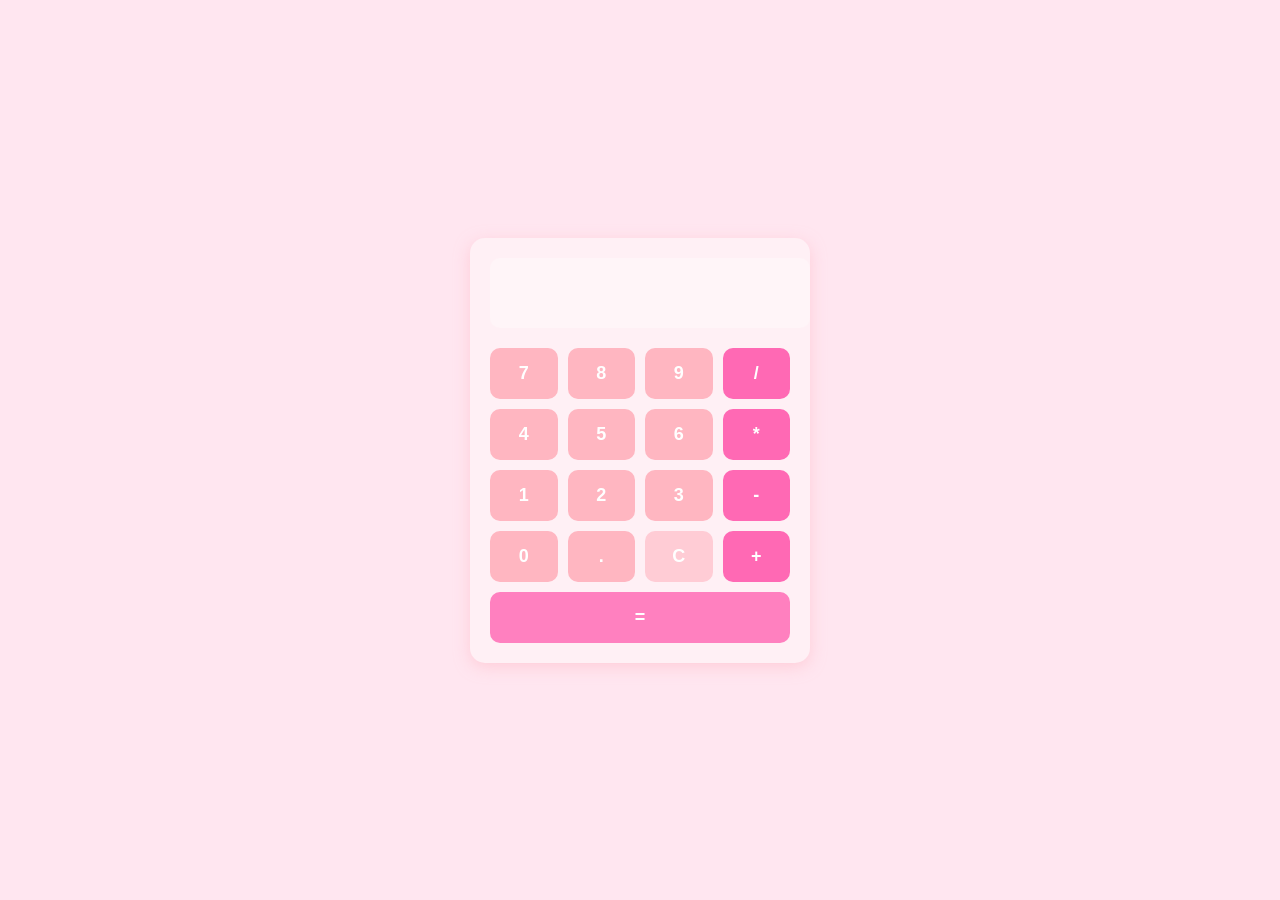
<file: index.html>
<!DOCTYPE html>
<html lang="en">
<head>
  <meta charset="UTF-8">
  <meta name="viewport" content="width=device-width, initial-scale=1.0">
  <title>Calculadora</title>
  <link rel="stylesheet" href="style.css">
</head>
<body>
  <div class="calculator">
    <input type="text" class="calculator-screen" disabled />
    <div class="calculator-buttons">
      <button class="btn" data-value="7">7</button>
      <button class="btn" data-value="8">8</button>
      <button class="btn" data-value="9">9</button>
      <button class="btn operator" data-value="/">/</button>

      <button class="btn" data-value="4">4</button>
      <button class="btn" data-value="5">5</button>
      <button class="btn" data-value="6">6</button>
      <button class="btn operator" data-value="*">*</button>

      <button class="btn" data-value="1">1</button>
      <button class="btn" data-value="2">2</button>
      <button class="btn" data-value="3">3</button>
      <button class="btn operator" data-value="-">-</button>

      <button class="btn" data-value="0">0</button>
      <button class="btn" data-value=".">.</button>
      <button class="btn" data-value="clear" id="clear">C</button>
      <button class="btn operator" data-value="+">+</button>

      <button class="btn equal-sign" data-value="=">=</button>
    </div>
  </div>
  <script src="script.js"></script>
</body>
</html>
</file>
<file: style.css>
body {
    font-family: 'Comic Sans MS', cursive, sans-serif;
    background-color: #ffe6f0;
    display: flex;
    justify-content: center;
    align-items: center;
    height: 100vh;
    margin: 0;
  }
  
  .calculator {
    background-color: #fff0f5;
    border-radius: 15px;
    box-shadow: 0 4px 15px rgba(255, 182, 193, 0.5);
    width: 300px;
    padding: 20px;
  }
  
  .calculator-screen {
    width: 100%;
    height: 50px;
    margin-bottom: 20px;
    border: none;
    border-radius: 10px;
    text-align: right;
    font-size: 24px;
    padding: 10px;
    background-color: #fff5f8;
    color: #d63384;
    font-weight: bold;
  }
  
  .calculator-buttons {
    display: grid;
    grid-template-columns: repeat(4, 1fr);
    gap: 10px;
  }
  
  .btn {
    background-color: #ffb6c1;
    border: none;
    border-radius: 10px;
    font-size: 18px;
    padding: 15px;
    cursor: pointer;
    transition: background-color 0.2s ease, transform 0.2s ease;
    color: white;
    font-weight: bold;
  }
  
  .btn:hover {
    background-color: #ff8c94;
    transform: scale(1.1);
  }
  
  .operator {
    background-color: #ff69b4;
  }
  
  .operator:hover {
    background-color: #ff1493;
  }
  
  .equal-sign {
    background-color: #ff80bf;
    color: white;
    grid-column: span 4;
  }
  
  .equal-sign:hover {
    background-color: #ff4da6;
  }
  
  #clear {
    background-color: #ffccd5;
  }
  
  #clear:hover {
    background-color: #ff9aa2;
  }
</file>
